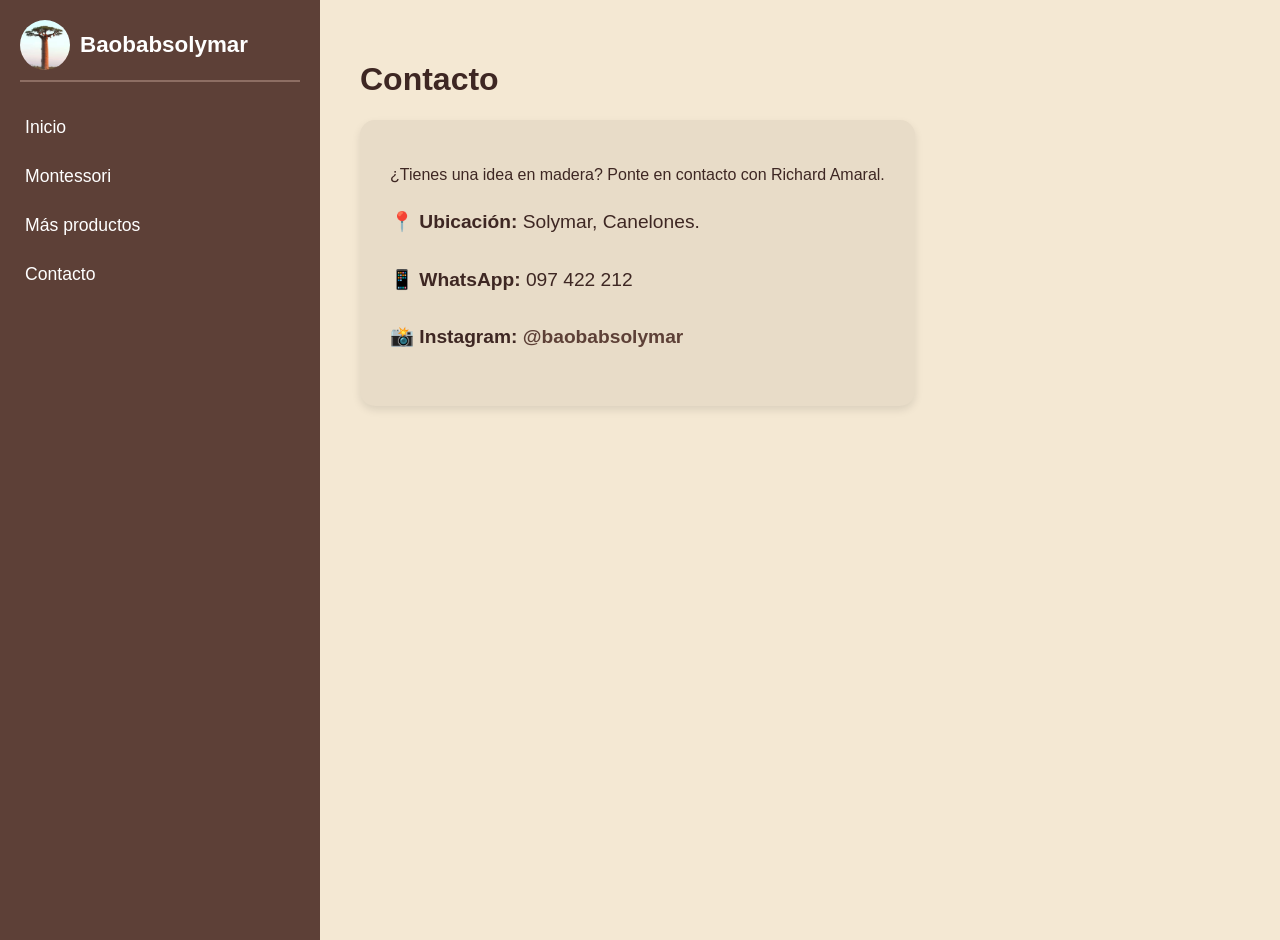
<file: contacto.html>
<!DOCTYPE html>
<html lang="es">
<head>
    <meta charset="UTF-8">
    <title>Contacto - Baobabsolymar</title>
    <style>
        body { margin: 0; background-color: #f4e8d3; font-family: sans-serif; }
        .contenedor-principal { display: flex; }
        .sidebar { width: 280px; min-height: 100vh; background-color: #5d4037; color: #d7ccc8; padding: 20px; }
        .contenido { padding: 40px; color: #3e2723; flex-grow: 1; }
        .header-logo { display: flex; align-items: center; gap: 10px; margin-bottom: 30px; border-bottom: 2px solid #8d6e63; padding-bottom: 10px; }
        h2 { color: #ffffff; margin: 0; font-size: 1.4rem; }
        ul { list-style: none; padding: 0; }
        li { margin: 18px 0; font-size: 1.1rem; cursor: pointer; color: white; }
        
        .card-contacto { background: #e8dcc8; padding: 30px; border-radius: 15px; display: inline-block; box-shadow: 0 4px 8px rgba(0,0,0,0.1); }
        .datos { font-size: 1.2rem; line-height: 2; }
        .social { font-weight: bold; color: #5d4037; text-decoration: none; }
    </style>
</head>
<body>

    <div class="contenedor-principal">
        <div class="sidebar">
            <div class="header-logo">
                <img src="Images/logo.jpg" alt="Logo" style="width: 50px; height: 50px; border-radius: 50%;">
                <h2>Baobabsolymar</h2>
            </div>
           <style>
    /* Estilo para que la "lucecita" vuelva */
    ul { list-style: none; padding: 0; }
    li { margin: 18px 0; font-size: 1.1rem; border-radius: 4px; transition: background 0.3s ease; }
    li:hover { background-color: #795548; } /* Este es el efecto de luz */
    li a { color: white; text-decoration: none; display: block; padding: 5px; }
</style>

<ul>
    <li><a href="index.html">Inicio</a></li>
    <li><a href="montes.html">Montessori</a></li>
    <li><a href="productos.html">Más productos</a></li>
    <li><a href="contacto.html">Contacto</a></li>
</ul>
        </div>

        <div class="contenido">
            <h1>Contacto</h1>
            <div class="card-contacto">
                <p>¿Tienes una idea en madera? Ponte en contacto con Richard Amaral.</p>
                <div class="datos">
                    <p>📍 <strong>Ubicación:</strong> Solymar, Canelones.</p>
                    <p>📱 <strong>WhatsApp:</strong> 097 422 212</p>
                    <p>📸 <strong>Instagram:</strong> <a href="https://www.instagram.com/baobabsolymar/" target="_blank" class="social">@baobabsolymar</a></p>
                </div>
            </div>
        </div>
    </div>

</body>
</html>
</file>
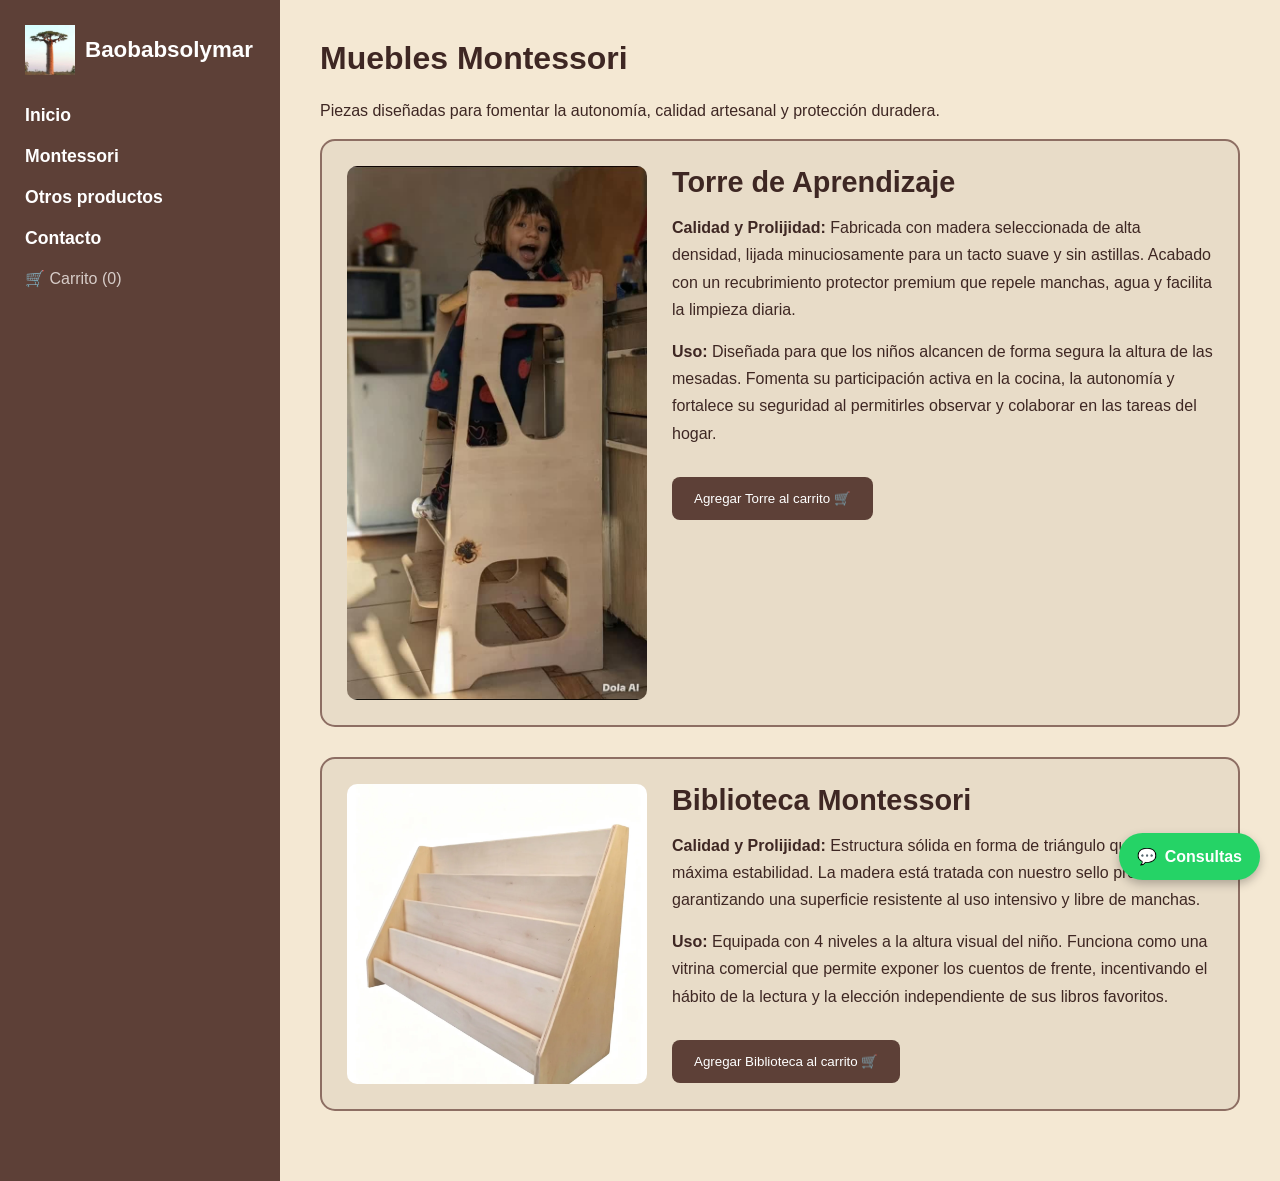
<file: montes.html>
<!DOCTYPE html>
<html lang="es">
<head>
    <meta name="viewport" content="width=device-width, initial-scale=1.0">
    <meta charset="UTF-8">
    <meta name="viewport" content="width=device-width, initial-scale=1.0">
    <title>Muebles Montessori | Baobabsolymar</title>
   <link rel="stylesheet" href="style.css">
</head>
<body>

    <div class="wrapper">
       <nav class="sidebar">
    <!-- Quitamos el h2 y usamos solo el div contenedor -->
    <div class="logo-container">
        <img src="Images/logo.jpg" alt="Logo" class="logo-img">
        <p class="nombre-carpinteria">Baobabsolymar</p>
    </div>
    
    <ul>
        <li><a href="index.html">Inicio</a></li>
        <li><a href="montes.html">Montessori</a></li>
        <li><a href="productos.html">Otros productos</a></li>
        <li><a href="contacto.html">Contacto</a></li>
    </ul>
    <div onclick="abrirCarrito()">🛒 Carrito (<span id="cont">0</span>)</div>
</nav>

<!-- Botón flotante siempre visible -->
<a href="https://wa.me/59897422212" class="whatsapp-float" target="_blank">
    <span>💬</span> Consultas
</a>

        <main class="content">
            <h1>Muebles Montessori</h1>
            <p>Piezas diseñadas para fomentar la autonomía, calidad artesanal y protección duradera.</p>

            <article class="product-card">
                <img src="Images/torremontessori.png" alt="Torre Montessori">
                <div class="product-info">
                    <h3>Torre de Aprendizaje</h3>
                    <p><strong>Calidad y Prolijidad:</strong> Fabricada con madera seleccionada de alta densidad, lijada minuciosamente para un tacto suave y sin astillas. Acabado con un recubrimiento protector premium que repele manchas, agua y facilita la limpieza diaria.</p>
                    <p><strong>Uso:</strong> Diseñada para que los niños alcancen de forma segura la altura de las mesadas. Fomenta su participación activa en la cocina, la autonomía y fortalece su seguridad al permitirles observar y colaborar en las tareas del hogar.</p>
                    <button class="btn-add" onclick="agregar('Torre de Aprendizaje')">Agregar Torre al carrito 🛒</button>
                </div>
            </article>

            <article class="product-card">
                <img src="Images/biblioteca.png" alt="Biblioteca Montessori">
                <div class="product-info">
                    <h3>Biblioteca Montessori</h3>
                    <p><strong>Calidad y Prolijidad:</strong> Estructura sólida en forma de triángulo que garantiza máxima estabilidad. La madera está tratada con nuestro sello protector, garantizando una superficie resistente al uso intensivo y libre de manchas.</p>
                    <p><strong>Uso:</strong> Equipada con 4 niveles a la altura visual del niño. Funciona como una vitrina comercial que permite exponer los cuentos de frente, incentivando el hábito de la lectura y la elección independiente de sus libros favoritos.</p>
                    <button class="btn-add" onclick="agregar('Biblioteca Montessori')">Agregar Biblioteca al carrito 🛒</button>
                </div>
            </article>
        </main>
    </div>

    <div id="carrito-modal">
        <button onclick="cerrarCarrito()" style="margin-bottom:20px; cursor:pointer;">Cerrar ✕</button>
        <h2>Tu Pedido</h2>
        <div id="lista"></div>
        <button onclick="enviarW()" style="background:#25d366; color:white; border:none; padding:15px; width:100%; border-radius:5px; cursor:pointer; font-weight:bold;">Enviar pedido por WhatsApp 💬</button>
    </div>

    <script>
        function agregar(nombre) {
            let cart = JSON.parse(localStorage.getItem('cart') || '[]');
            cart.push(nombre);
            localStorage.setItem('cart', JSON.stringify(cart));
            actualizarUI();
            abrirCarrito();
        }

        function eliminar(index) {
            let cart = JSON.parse(localStorage.getItem('cart') || '[]');
            cart.splice(index, 1);
            localStorage.setItem('cart', JSON.stringify(cart));
            actualizarUI();
            abrirCarrito();
        }

        function abrirCarrito() {
            let cart = JSON.parse(localStorage.getItem('cart') || '[]');
            let lista = document.getElementById('lista');
            if (cart.length > 0) {
                lista.innerHTML = cart.map((item, index) => `
                    <div style="display:flex; justify-content:space-between; align-items:center; border-bottom:1px solid #ccc; padding:10px 0;">
                        <span>✅ ${item}</span>
                        <button onclick="eliminar(${index})" style="background:#d32f2f; color:white; border:none; padding:5px 10px; border-radius:3px; cursor:pointer;">Eliminar</button>
                    </div>
                `).join('');
            } else {
                lista.innerHTML = '<p>El carrito está vacío.</p>';
            }
            document.getElementById('carrito-modal').style.display = 'block';
        }

        function cerrarCarrito() { document.getElementById('carrito-modal').style.display = 'none'; }
        
        function actualizarUI() { 
            document.getElementById('cont').innerText = JSON.parse(localStorage.getItem('cart') || '[]').length; 
        }
        
        function enviarW() { 
            let cart = JSON.parse(localStorage.getItem('cart') || '[]');
            if(cart.length === 0) { alert("Tu carrito está vacío"); return; }
            window.open("https://wa.me/59897422212?text=" + encodeURIComponent("Hola Richard, quiero comprar: " + cart.join(', '))); 
        }
        
        window.onload = actualizarUI;
    </script>
</body>
</html>
</file>
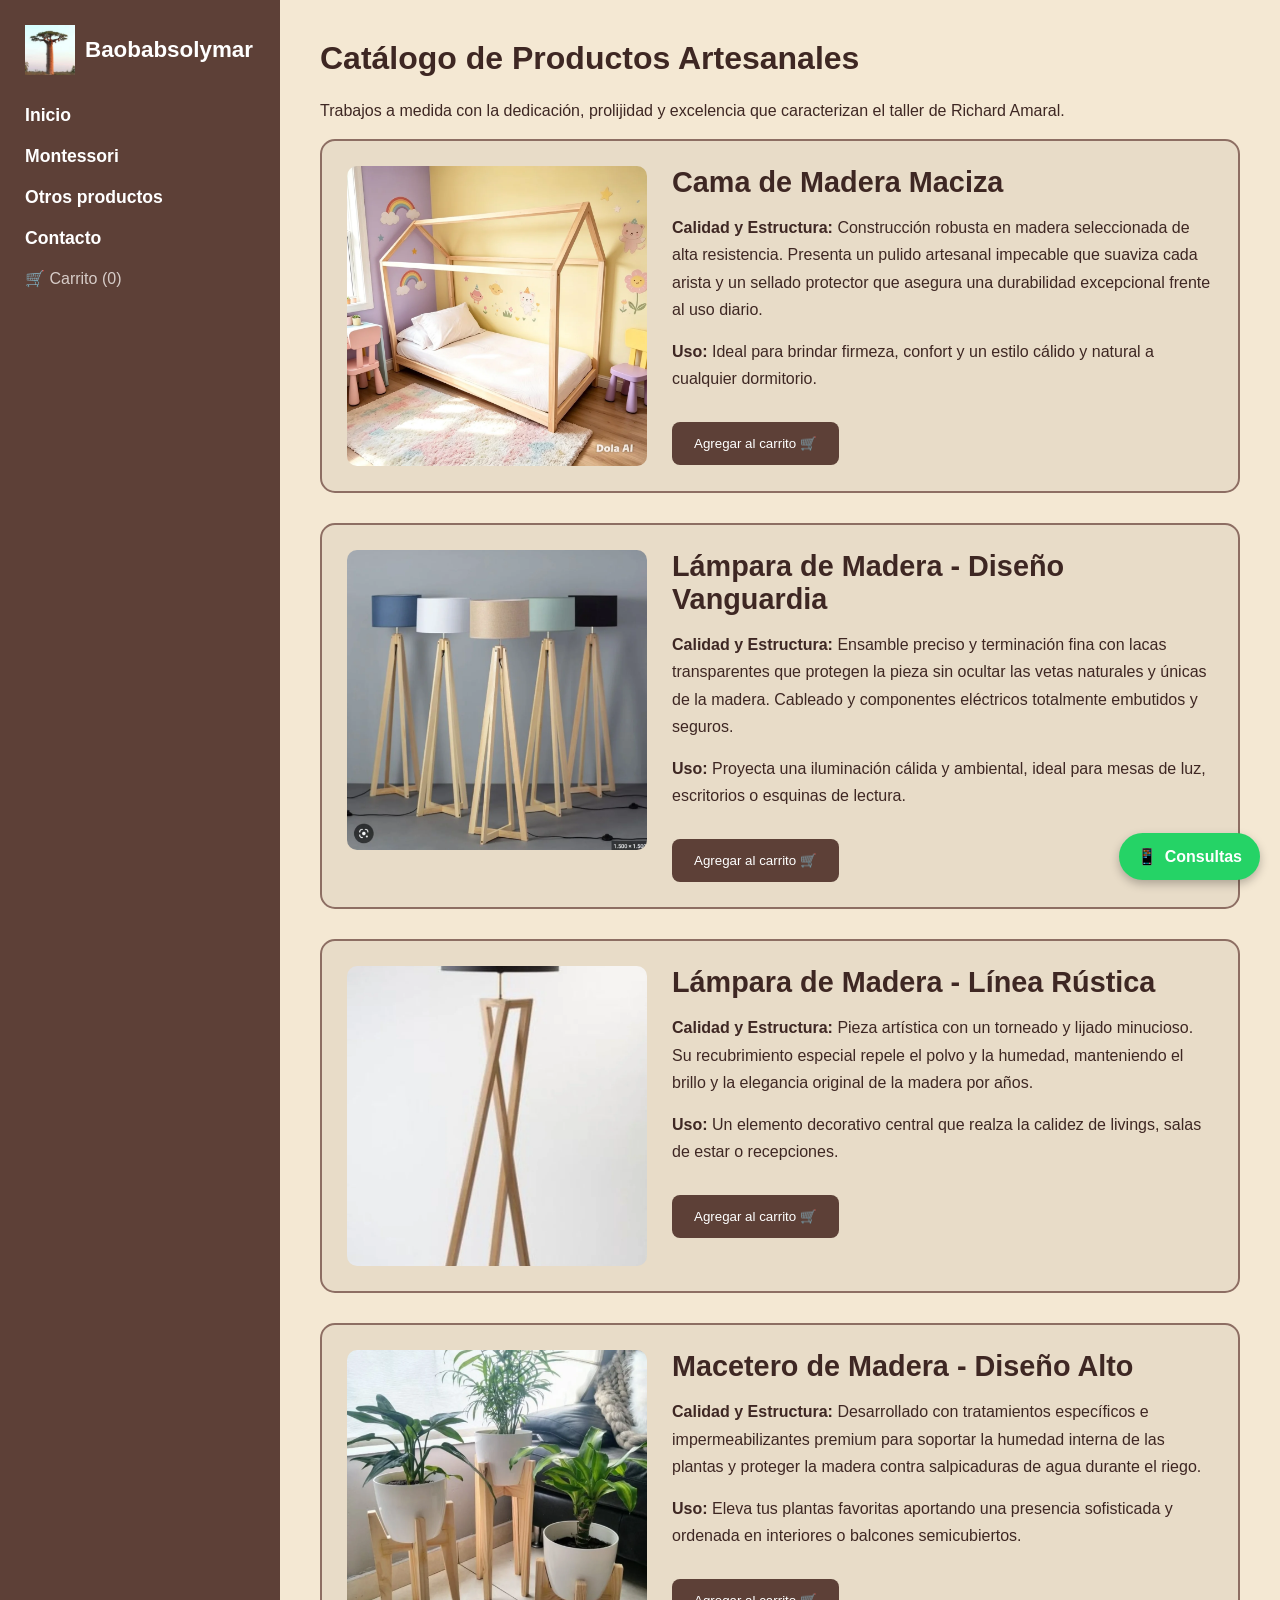
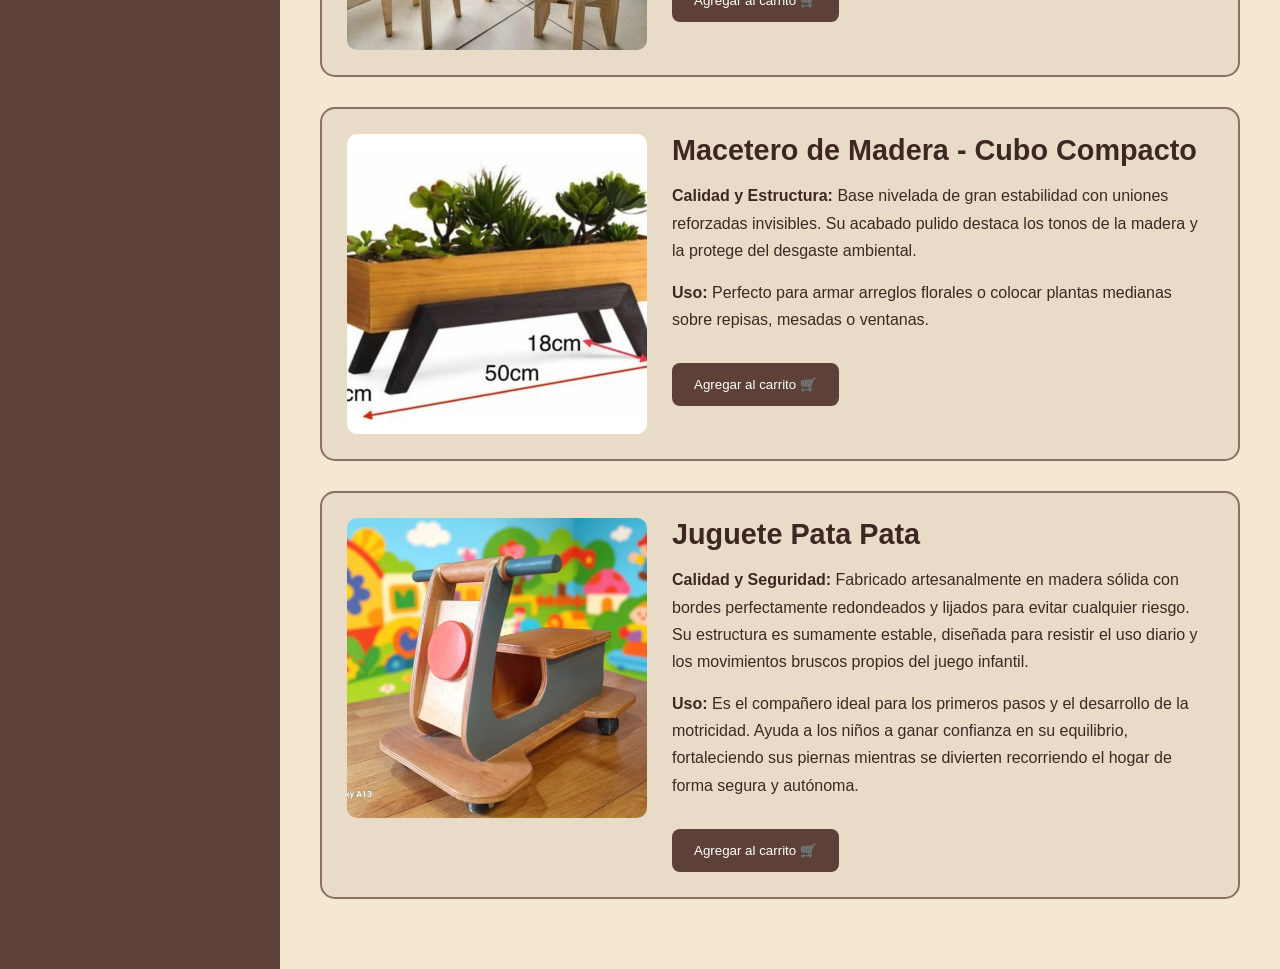
<file: productos.html>
<!DOCTYPE html>
<html lang="es">
<head>
    <meta name="viewport" content="width=device-width, initial-scale=1.0">
    <meta charset="UTF-8">
    <meta name="viewport" content="width=device-width, initial-scale=1.0">
    <title>Otros Productos | Baobabsolymar</title>
    <link rel="stylesheet" href="style.css">
</head>
<body>

    <div class="wrapper">
        <!-- Menú Lateral con Logo -->
       <nav class="sidebar">
    <!-- Quitamos el h2 y usamos solo el div contenedor -->
    <div class="logo-container">
        <img src="Images/logo.jpg" alt="Logo" class="logo-img">
        <p class="nombre-carpinteria">Baobabsolymar</p>
    </div>
    
    <ul>
        <li><a href="index.html">Inicio</a></li>
        <li><a href="montes.html">Montessori</a></li>
        <li><a href="productos.html">Otros productos</a></li>
        <li><a href="contacto.html">Contacto</a></li>
    </ul>
    <div onclick="abrirCarrito()">🛒 Carrito (<span id="cont">0</span>)</div>
</nav>
        <!-- Botón flotante de WhatsApp -->
        <a href="https://wa.me/59897422212" class="whatsapp-float" target="_blank">
            <span class="whatsapp-logo">📱</span> Consultas
        </a>

        <!-- Contenido de Productos -->
        <main class="content">
            <h1>Catálogo de Productos Artesanales</h1>
            <p>Trabajos a medida con la dedicación, prolijidad y excelencia que caracterizan el taller de Richard Amaral.</p>

            <!-- Producto 1: Cama 1 -->
            <article class="product-card">
                <img src="Images/cama1.png" alt="Cama a medida">
                <div class="product-info">
                    <h3>Cama de Madera Maciza</h3>
                    <p><strong>Calidad y Estructura:</strong> Construcción robusta en madera seleccionada de alta resistencia. Presenta un pulido artesanal impecable que suaviza cada arista y un sellado protector que asegura una durabilidad excepcional frente al uso diario.</p>
                    <p><strong>Uso:</strong> Ideal para brindar firmeza, confort y un estilo cálido y natural a cualquier dormitorio.</p>
                    <button class="btn-add" onclick="agregar('Cama de Madera Maciza')">Agregar al carrito 🛒</button>
                </div>
            </article>

            <!-- Producto 2: Lámpara 1 -->
            <article class="product-card">
                <img src="Images/lampara1.png" alt="Lámpara de diseño 1">
                <div class="product-info">
                    <h3>Lámpara de Madera - Diseño Vanguardia</h3>
                    <p><strong>Calidad y Estructura:</strong> Ensamble preciso y terminación fina con lacas transparentes que protegen la pieza sin ocultar las vetas naturales y únicas de la madera. Cableado y componentes eléctricos totalmente embutidos y seguros.</p>
                    <p><strong>Uso:</strong> Proyecta una iluminación cálida y ambiental, ideal para mesas de luz, escritorios o esquinas de lectura.</p>
                    <button class="btn-add" onclick="agregar('Lámpara Diseño Vanguardia')">Agregar al carrito 🛒</button>
                </div>
            </article>

            <!-- Producto 3: Lámpara 2 -->
            <article class="product-card">
                <img src="Images/lampara2.png" alt="Lámpara de diseño 2">
                <div class="product-info">
                    <h3>Lámpara de Madera - Línea Rústica</h3>
                    <p><strong>Calidad y Estructura:</strong> Pieza artística con un torneado y lijado minucioso. Su recubrimiento especial repele el polvo y la humedad, manteniendo el brillo y la elegancia original de la madera por años.</p>
                    <p><strong>Uso:</strong> Un elemento decorativo central que realza la calidez de livings, salas de estar o recepciones.</p>
                    <button class="btn-add" onclick="agregar('Lámpara Línea Rústica')">Agregar al carrito 🛒</button>
                </div>
            </article>

            <!-- Producto 4: Macetero 1 -->
            <article class="product-card">
                <img src="Images/macetero1.png" alt="Macetero modelo 1">
                <div class="product-info">
                    <h3>Macetero de Madera - Diseño Alto</h3>
                    <p><strong>Calidad y Estructura:</strong> Desarrollado con tratamientos específicos e impermeabilizantes premium para soportar la humedad interna de las plantas y proteger la madera contra salpicaduras de agua durante el riego.</p>
                    <p><strong>Uso:</strong> Eleva tus plantas favoritas aportando una presencia sofisticada y ordenada en interiores o balcones semicubiertos.</p>
                    <button class="btn-add" onclick="agregar('Macetero Diseño Alto')">Agregar al carrito 🛒</button>
                </div>
            </article>

            <!-- Producto 5: Macetero 2 -->
            <article class="product-card">
                <img src="Images/macetero2.png" alt="Macetero modelo 2">
                <div class="product-info">
                    <h3>Macetero de Madera - Cubo Compacto</h3>
                    <p><strong>Calidad y Estructura:</strong> Base nivelada de gran estabilidad con uniones reforzadas invisibles. Su acabado pulido destaca los tonos de la madera y la protege del desgaste ambiental.</p>
                    <p><strong>Uso:</strong> Perfecto para armar arreglos florales o colocar plantas medianas sobre repisas, mesadas o ventanas.</p>
                    <button class="btn-add" onclick="agregar('Macetero Cubo Compacto')">Agregar al carrito 🛒</button>
                </div>
            </article>

            <!-- Producto 6: Pata -->
           <article class="product-card">
                <img src="Images/patapata.png" alt="Juguete Pata Pata">
                <div class="product-info">
                    <h3>Juguete Pata Pata</h3>
                    <p><strong>Calidad y Seguridad:</strong> Fabricado artesanalmente en madera sólida con bordes perfectamente redondeados y lijados para evitar cualquier riesgo. Su estructura es sumamente estable, diseñada para resistir el uso diario y los movimientos bruscos propios del juego infantil.</p>
                    <p><strong>Uso:</strong> Es el compañero ideal para los primeros pasos y el desarrollo de la motricidad. Ayuda a los niños a ganar confianza en su equilibrio, fortaleciendo sus piernas mientras se divierten recorriendo el hogar de forma segura y autónoma.</p>
                    <button class="btn-add" onclick="agregar('Juguete Pata Pata')">Agregar al carrito 🛒</button>
                </div>
            </article>
        </main>
    </div>

    <!-- Modal del carrito -->
    <div id="carrito-modal">
        <button onclick="cerrarCarrito()" style="margin-bottom:20px; cursor:pointer;">Cerrar ✕</button>
        <h2>Tu Pedido</h2>
        <div id="lista"></div>
        <button onclick="enviarW()" style="background:#25d366; color:white; border:none; padding:15px; width:100%; border-radius:5px; cursor:pointer; font-weight:bold;">Enviar pedido por WhatsApp 💬</button>
    </div>

    <!-- Lógica del Carrito Compartido -->
    <script>
        function agregar(nombre) {
            let cart = JSON.parse(localStorage.getItem('cart') || '[]');
            cart.push(nombre);
            localStorage.setItem('cart', JSON.stringify(cart));
            actualizarUI();
            abrirCarrito();
        }

        function eliminar(index) {
            let cart = JSON.parse(localStorage.getItem('cart') || '[]');
            cart.splice(index, 1);
            localStorage.setItem('cart', JSON.stringify(cart));
            actualizarUI();
            abrirCarrito();
        }

        function abrirCarrito() {
            let cart = JSON.parse(localStorage.getItem('cart') || '[]');
            let lista = document.getElementById('lista');
            if (cart.length > 0) {
                lista.innerHTML = cart.map((item, index) => `
                    <div style="display:flex; justify-content:space-between; align-items:center; border-bottom:1px solid #ccc; padding:10px 0;">
                        <span>✅ ${item}</span>
                        <button onclick="eliminar(${index})" style="background:#d32f2f; color:white; border:none; padding:5px 10px; border-radius:3px; cursor:pointer;">Eliminar</button>
                    </div>
                `).join('');
            } else {
                lista.innerHTML = '<p>El carrito está vacío.</p>';
            }
            document.getElementById('carrito-modal').style.display = 'block';
        }

        function cerrarCarrito() { document.getElementById('carrito-modal').style.display = 'none'; }
        
        function actualizarUI() { 
            document.getElementById('cont').innerText = JSON.parse(localStorage.getItem('cart') || '[]').length; 
        }
        
        function enviarW() { 
            let cart = JSON.parse(localStorage.getItem('cart') || '[]');
            if(cart.length === 0) { alert("Tu carrito está vacío"); return; }
            window.open("https://wa.me/59897422212?text=" + encodeURIComponent("Hola Richard, quiero comprar: " + cart.join(', '))); 
        }
        
        window.onload = actualizarUI;
    </script>
</body>
</html>
</file>
<file: style.css>
/* ==========================
   RESET Y CONFIGURACIÓN BASE
========================== */

* {
    margin: 0;
    padding: 0;
    box-sizing: border-box;
}

img {
    max-width: 100%;
    height: auto;
    display: block;
}

body {
    background-color: #f4e8d3;
    font-family: Arial, sans-serif;
    color: #3e2723;
    min-height: 100vh;
    display: flex;
    flex-direction: column;
}

/* ==========================
   MARQUESINA
========================== */

.marquee-container {
    background-color: #3e2723;
    color: white;
    overflow: hidden;
    padding: 10px 0;
    width: 100%;
}

.marquee-text {
    display: inline-block;
    white-space: nowrap;
    font-size: 1.2rem;
    animation: marquee 12s linear infinite;
}

@keyframes marquee {
    from {
        transform: translateX(100%);
    }
    to {
        transform: translateX(-100%);
    }
}

/* ==========================
   ESTRUCTURA GENERAL
========================== */

.wrapper {
    display: flex;
    flex: 1;
    width: 100%;
}

/* ==========================
   SIDEBAR
========================== */

.sidebar {
    width: 280px;
    background-color: #5d4037;
    color: #d7ccc8;
    padding: 25px;
    flex-shrink: 0;
}

.sidebar ul {
    list-style: none;
}

.sidebar li {
    margin: 20px 0;
}

.sidebar a {
    color: white;
    text-decoration: none;
    font-size: 1.1rem;
    font-weight: bold;
}

.sidebar a:hover {
    color: #ffe0b2;
}

/* ==========================
   LOGO
========================== */

.logo-container {
    display: flex;
    align-items: center;
    gap: 10px;
    margin-bottom: 30px;
}

.logo-img {
    width: 50px;
    height: 50px;
    object-fit: contain;
}

.nombre-carpinteria {
    color: white;
    font-size: 1.4rem;
    font-weight: bold;
}

/* ==========================
   CONTENIDO
========================== */

.content {
    flex: 1;
    padding: 40px;
    min-width: 0;
}

/* ==========================
   CARRUSEL
========================== */

.carrusel {
    width: 100%;
    overflow: hidden;
    background: #e8dcc8;
    padding: 20px;
    border-radius: 15px;
    margin: 20px 0;
}

.track {
    display: flex;
    gap: 20px;
    width: max-content;
    animation: slide 20s linear infinite;
}

.track img {
    width: 250px;
    height: 180px;
    object-fit: cover;
    border-radius: 10px;
}

@keyframes slide {
    from {
        transform: translateX(0);
    }
    to {
        transform: translateX(-50%);
    }
}

/* ==========================
   TARJETAS PRODUCTO
========================== */

.product-card {
    background: #e8dcc8;
    border: 2px solid #8d6e63;
    border-radius: 15px;
    padding: 25px;
    margin-bottom: 30px;

    display: flex;
    gap: 25px;
    align-items: flex-start;
}

.product-card img {
    width: 300px;
    max-width: 100%;
    border-radius: 10px;
    object-fit: cover;
}

.product-info {
    flex: 1;
}

.product-info h3 {
    margin-bottom: 15px;
    font-size: 1.8rem;
}

.btn-add {
    background-color: #5d4037;
    color: white;
    border: none;
    padding: 14px 22px;
    border-radius: 8px;
    cursor: pointer;
    margin-top: 15px;
    transition: 0.3s;
}

.btn-add:hover {
    background-color: #3e2723;
}

/* ==========================
   WHATSAPP
========================== */

.whatsapp-float {
    position: fixed;
    right: 20px;
    bottom: 20px;

    background: #25d366;
    color: white;

    text-decoration: none;
    font-weight: bold;

    padding: 14px 18px;
    border-radius: 50px;

    display: flex;
    align-items: center;
    gap: 8px;

    z-index: 9999;
    box-shadow: 0 4px 10px rgba(0,0,0,.25);
}

/* ==========================
   RESPONSIVE TABLET
========================== */

@media (max-width: 992px) {

    .wrapper {
        flex-direction: column;
    }

    .sidebar {
        width: 100%;
    }

    .content {
        padding: 25px;
    }

    .product-card {
        flex-direction: column;
        align-items: center;
        text-align: center;
    }

    .product-card img {
        width: 100%;
        max-width: 400px;
    }
}

/* ==========================
   RESPONSIVE MÓVIL
========================== */

@media (max-width: 600px) {

    body {
        font-size: 16px;
    }

    .content {
        padding: 15px;
    }

    .sidebar {
        padding: 15px;
    }

    .sidebar a {
        font-size: 1rem;
    }

    .nombre-carpinteria {
        font-size: 1.2rem;
    }

    .marquee-text {
        font-size: 1rem;
    }

    .track img {
        width: 180px;
        height: 130px;
    }

    .product-info h3 {
        font-size: 1.4rem;
    }

    .btn-add {
        width: 100%;
    }

    .whatsapp-float {
        right: 10px;
        bottom: 10px;
        padding: 12px 15px;
        font-size: 0.9rem;
    }
}
#carrito-modal{
    display:none;
    position:fixed;
    top:50%;
    left:50%;
    transform:translate(-50%, -50%);
    width:90%;
    max-width:500px;
    background:white;
    padding:20px;
    border-radius:10px;
    box-shadow:0 0 20px rgba(0,0,0,.3);
    z-index:10000;
    max-height:80vh;
    overflow-y:auto;
}
/* ==========================
CARRITO
========================== */

.carrito-btn{
margin-top:30px;
background:#3e2723;
color:white;
padding:12px;
border-radius:8px;
cursor:pointer;
text-align:center;
font-weight:bold;
}

.carrito-btn:hover

#carrito-modal{
display:none;
position:fixed;
top:50%;
left:50%;
transform:translate(-50%, -50%);
width:90%;
max-width:600px;
background:white;
padding:25px;
border-radius:15px;
box-shadow:0 0 25px rgba(0,0,0,.3);
z-index:10000;
max-height:80vh;
overflow-y:auto;
}

#carrito-modal h2{
margin-bottom:20px;
}

.item-carrito{
display:flex;
justify-content:space-between;
align-items:center;
padding:12px 0;
border-bottom:1px solid #ddd;
}

.item-carrito button{
background:#c62828;
color:white;
border:none;
padding:8px 12px;
border-radius:5px;
cursor:pointer;
}

.item-carrito button:hover

.btn-whatsapp{
width:100%;
margin-top:20px;
background:#25d366;
color:white;
border:none;
padding:12px;
border-radius:8px;
cursor:pointer;
font-size:1rem;
font-weight:bold;
}

.btn-whatsapp:hover

.btn-cerrar{
float:right;
background:#5d4037;
color:white;
border:none;
padding:8px 12px;
border-radius:5px;
cursor:pointer;
}

footer{
background:#3e2723;
color:white;
text-align:center;
padding:15px;
}

.content h1{
margin-bottom:20px;
}

.content p{
margin-bottom:15px;
line-height:1.7;
}
</file>
